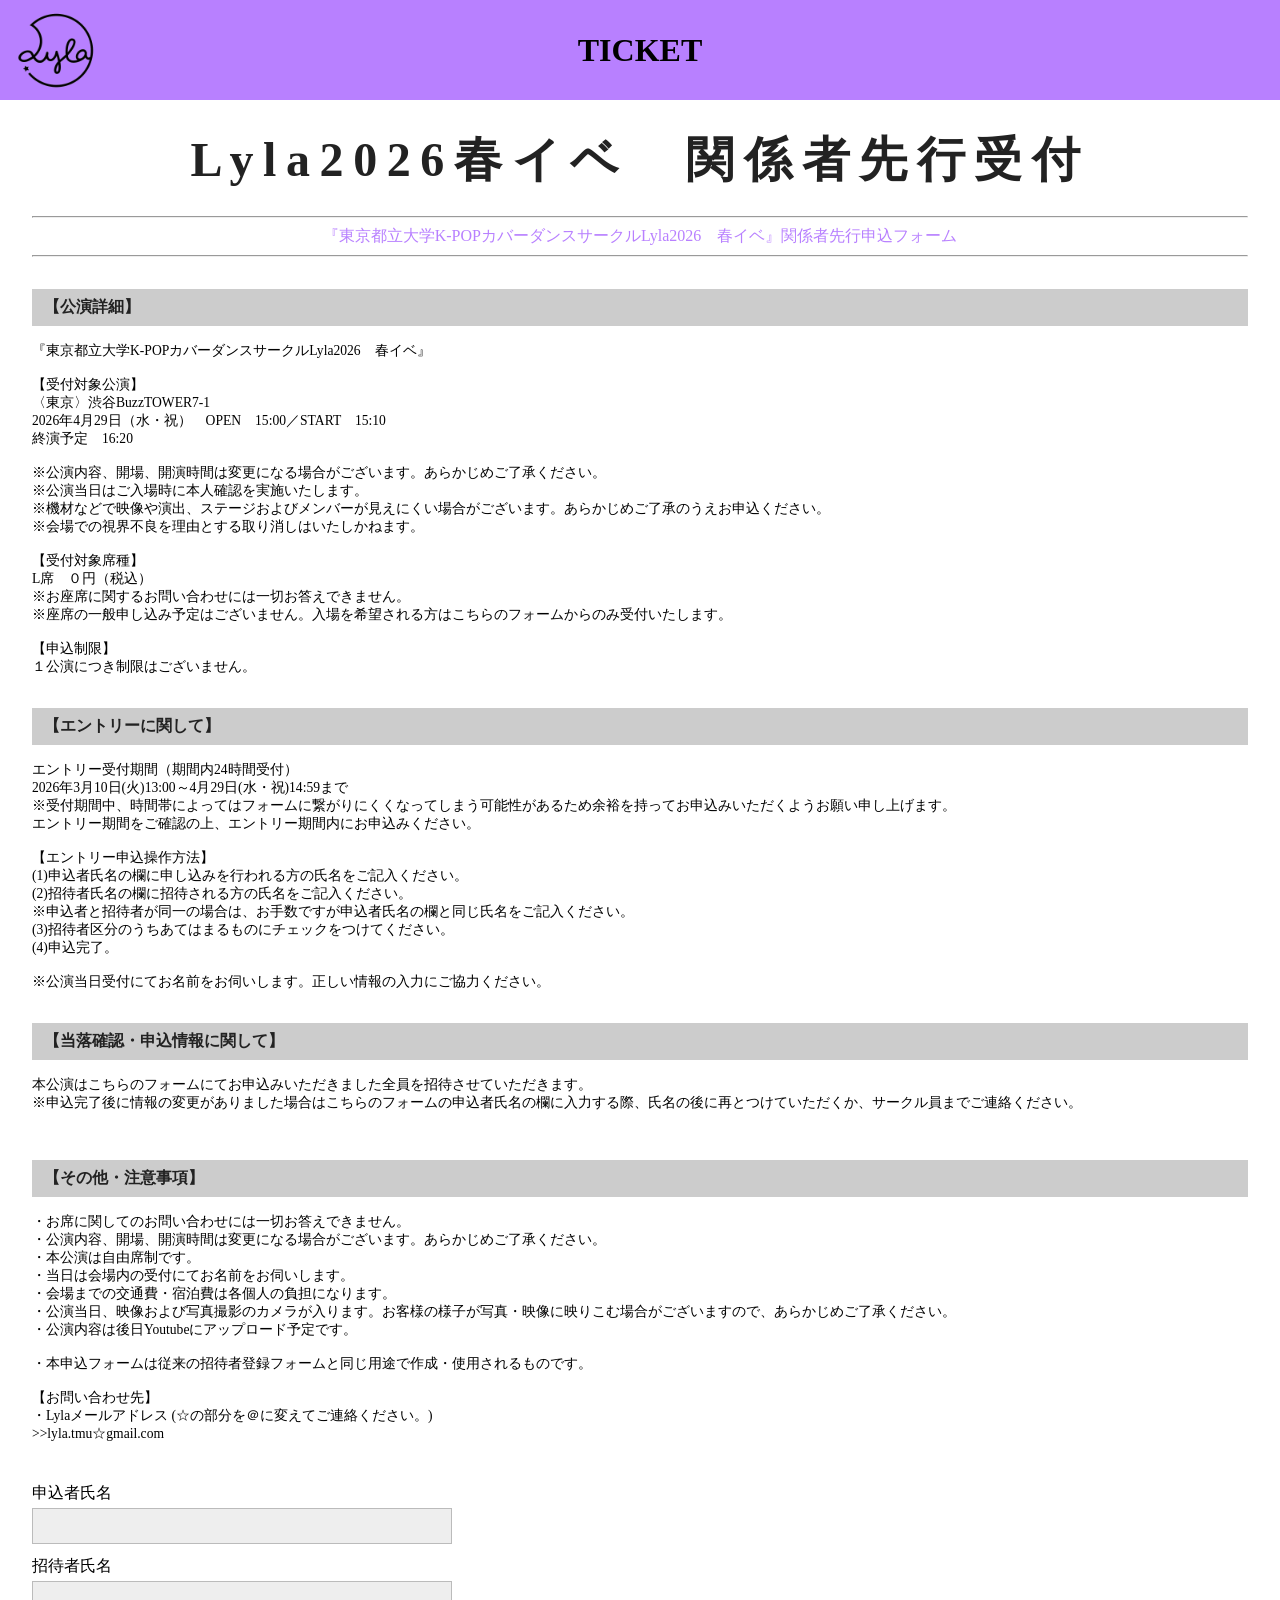
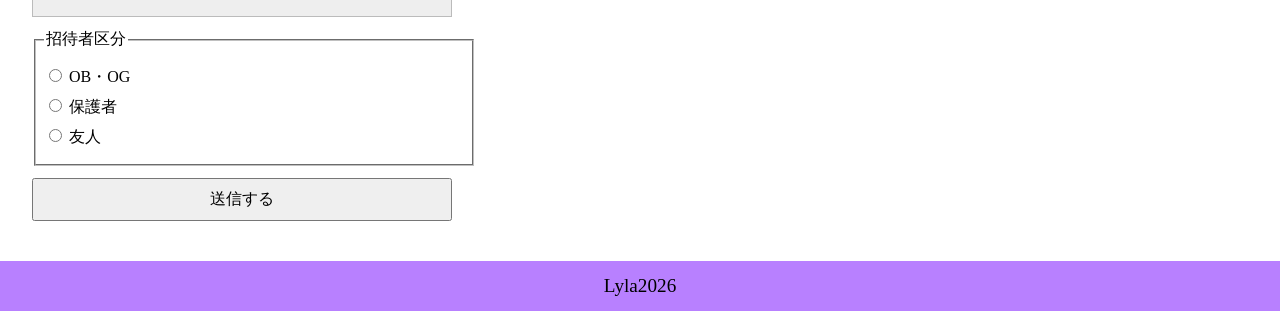
<file: index.html>
<!DOCTYPE html>
<html lang="ja">
<head>
	<meta charset="utf-8">
	<meta name="viewport" content="width=device-width, initial-scale=1">
	<title>Lyla2026春イベ申込ページ</title>
	<link rel="stylesheet" href="style.css">
</head>
<body>
	<header>
		<img src="images/LylaLogo.png" alt="Lyla Logo" class="header-logo">
		<h1>TICKET</h1>
	</header>

	<main>
		<div class="ticket-title">Lyla2026春イベ　関係者先行受付</div>
        <div class="divider-text">
            <hr>
            <p>『東京都立大学K-POPカバーダンスサークルLyla2026　春イベ』関係者先行申込フォーム</p>
            <hr>
        </div>
		<section>
			<div class="section-title">【公演詳細】</div>
			<p>『東京都立大学K-POPカバーダンスサークルLyla2026　春イベ』

				【受付対象公演】
				〈東京〉渋谷BuzzTOWER7-1
				2026年4月29日（水・祝）　OPEN　15:00／START　15:10
				終演予定　16:20

				※公演内容、開場、開演時間は変更になる場合がございます。あらかじめご了承ください。
				※公演当日はご入場時に本人確認を実施いたします。
				※機材などで映像や演出、ステージおよびメンバーが見えにくい場合がございます。あらかじめご了承のうえお申込ください。
				※会場での視界不良を理由とする取り消しはいたしかねます。

				【受付対象席種】
				L席　０円（税込）
				※お座席に関するお問い合わせには一切お答えできません。
				※座席の一般申し込み予定はございません。入場を希望される方はこちらのフォームからのみ受付いたします。

				【申込制限】
				１公演につき制限はございません。
			</p>
		</section>
		<section>
			<div class="section-title">【エントリーに関して】</div>
			<p>エントリー受付期間（期間内24時間受付）
				2026年3月10日(火)13:00～4月29日(水・祝)14:59まで
				※受付期間中、時間帯によってはフォームに繋がりにくくなってしまう可能性があるため余裕を持ってお申込みいただくようお願い申し上げます。
				エントリー期間をご確認の上、エントリー期間内にお申込みください。

				【エントリー申込操作方法】
				(1)申込者氏名の欄に申し込みを行われる方の氏名をご記入ください。
				(2)招待者氏名の欄に招待される方の氏名をご記入ください。
				※申込者と招待者が同一の場合は、お手数ですが申込者氏名の欄と同じ氏名をご記入ください。
				(3)招待者区分のうちあてはまるものにチェックをつけてください。
				(4)申込完了。

				※公演当日受付にてお名前をお伺いします。正しい情報の入力にご協力ください。
			</p>
		</section>
		<section>
			<div class="section-title">【当落確認・申込情報に関して】</div>
			<p>本公演はこちらのフォームにてお申込みいただきました全員を招待させていただきます。
				※申込完了後に情報の変更がありました場合はこちらのフォームの申込者氏名の欄に入力する際、氏名の後に再とつけていただくか、サークル員までご連絡ください。

			</p>
		</section>
		<section>
			<div class="section-title">【その他・注意事項】</div>
			<p>・お席に関してのお問い合わせには一切お答えできません。
				・公演内容、開場、開演時間は変更になる場合がございます。あらかじめご了承ください。
			・本公演は自由席制です。
			・当日は会場内の受付にてお名前をお伺いします。
			・会場までの交通費・宿泊費は各個人の負担になります。
			・公演当日、映像および写真撮影のカメラが入ります。お客様の様子が写真・映像に映りこむ場合がございますので、あらかじめご了承ください。
			・公演内容は後日Youtubeにアップロード予定です。

			・本申込フォームは従来の招待者登録フォームと同じ用途で作成・使用されるものです。

			【お問い合わせ先】
			・Lylaメールアドレス (☆の部分を＠に変えてご連絡ください。)
			>>lyla.tmu☆gmail.com
			
			</p>
		</section>

		<form id="entryForm" class="entry-form" action="https://script.google.com/macros/s/AKfycbwhEc5tAolivQ3CTuP6jrU_x5Zu7HQ36CMmoPimiQO6qvKmxWwptKQLr7A7u9ENMGG3/exec" method="post">
  <label>申込者氏名
    <input type="text" name="applicant_name" required>
  </label>

  <label>招待者氏名
    <input type="text" name="invitee_name" required>
  </label>

  <fieldset>
    <legend>招待者区分</legend>
    <label><input type="radio" name="invitee_type" value="OB・OG" required> OB・OG</label>
    <label><input type="radio" name="invitee_type" value="保護者"> 保護者</label>
    <label><input type="radio" name="invitee_type" value="友人"> 友人</label>
  </fieldset>

  <button type="submit">送信する</button>
</form>

	</main>

	<footer>
		<p>Lyla2026</p>
	</footer>

	<script>
		document.getElementById('entryForm').addEventListener('submit', async (e) => {
		  e.preventDefault();

		  const form = e.target;
		  const data = new FormData(form);

		  try {
		    const res = await fetch(form.action, {
		      method: 'POST',
		      body: data,
		      mode: 'no-cors' // GASはこれが必要なことが多い
		    });

		    // no-corsだとres.ok等が正確に取れないことがあるので「送れた前提」で遷移
		    location.href = 'thanks.html';
		  } catch (err) {
		    alert('送信に失敗しました。通信状況をご確認の上、もう一度お試しください。');
		  }
		});
	</script>
</body>
</html>
</file>
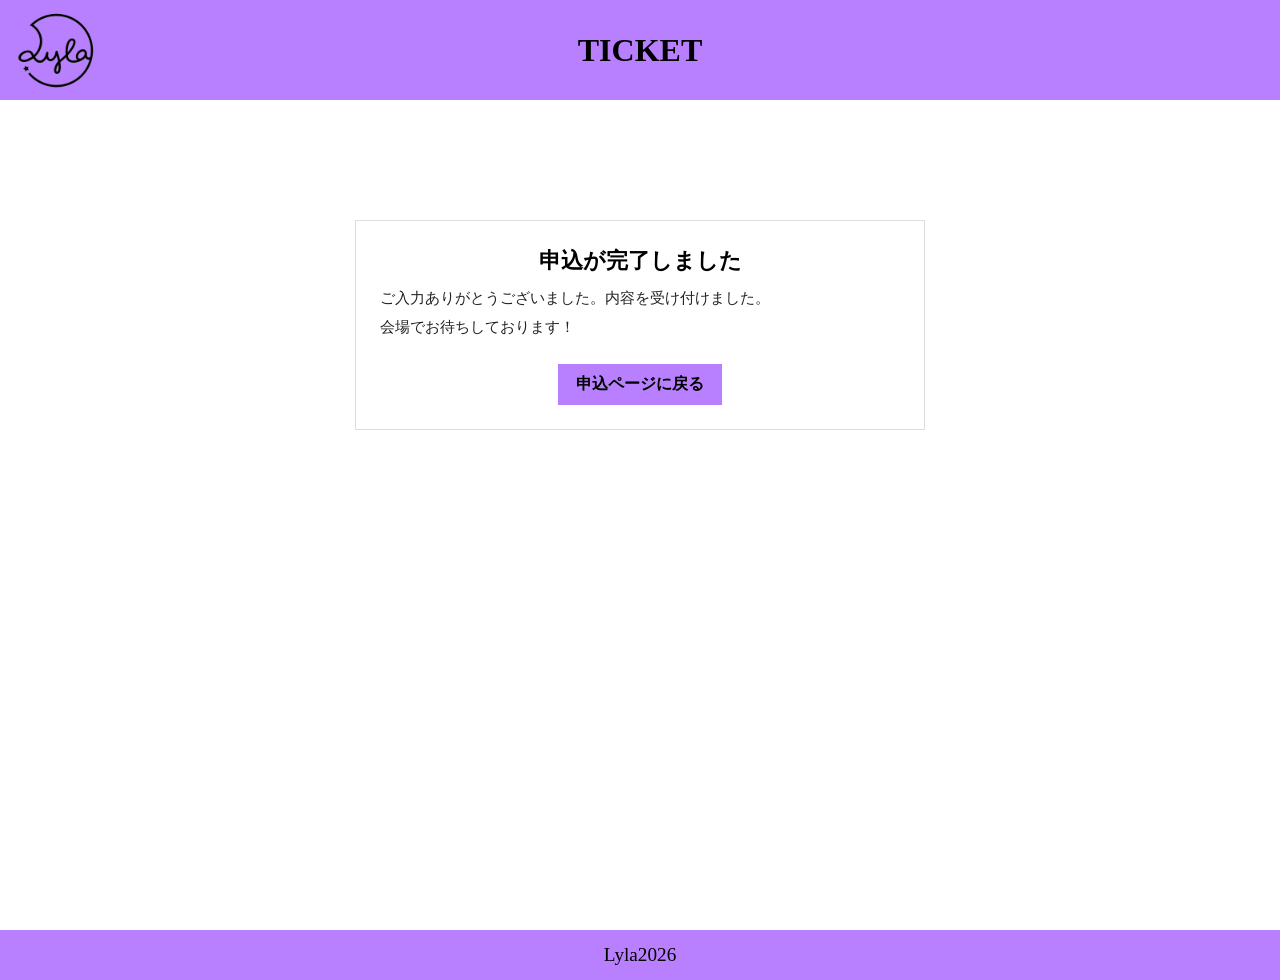
<file: thanks.html>
<!DOCTYPE html>
<html lang="ja">
<head>
  <meta charset="utf-8">
  <meta name="viewport" content="width=device-width, initial-scale=1">
  <title>申込完了 | Lyla2026春イベ</title>
  <link rel="stylesheet" href="style.css">
</head>
<body class="thanks-page">
  <header>
    <img src="images/LylaLogo.png" alt="Lyla Logo" class="header-logo">
    <h1>TICKET</h1>
  </header>

  <main>
    <section class="thanks-wrap">
      <h2 class="thanks-title">申込が完了しました</h2>
      <p class="thanks-text">ご入力ありがとうございました。内容を受け付けました。</p>
      <p class="thanks-text">会場でお待ちしております！</p>
      <a class="thanks-button" href="index.html">申込ページに戻る</a>
    </section>
  </main>

  <footer>
    <p>Lyla2026</p>
  </footer>
</body>
</html>
</file>
<file: style.css>
/* TI CKETタイトル用 */
.ticket-title {
	font-size: 3rem;
	font-weight: bold;
	text-align: center;
	margin: 48px 0 24px 0;
	letter-spacing: 0.2em;
	color: #222;
}
.divider-text {
    margin: 24px 32px;
    text-align: center;
}
.divider-text p {
    margin: 8px 0;
    font-size: 1rem;
	color: #B880FF;
}
main section p {
	margin-left: 32px;
	margin-right: 32px;
	font-size: 0.85rem;
	white-space: pre-line;
	text-align: left; 
}
/* パート目次用の灰色長方形 */
.section-title {
	background: #ccc;
	color: #222;
	padding: 8px 12px;
	font-size: 1rem;
	font-weight: bold;
	border-radius: 0;
	margin: 32px 32px 16px 32px;
}
body {
	margin: 0;
	padding: 0;
	padding-top: 80px;
}
header {
	position: fixed;
	top: 0;
	left: 0;
	width: 100%;
	height: 100px;
	background: #B880FF;
	color: #000;
	display: flex;
	align-items: center;
	justify-content: center;
}

/* ヘッダーロゴ用 */
.header-logo {
	position: absolute;
	left: 16px;
	top: 50%;
	transform: translateY(-50%);
	height: 80px;
	width: auto;
	font-size: 2rem;
	z-index: 1000;
}

footer {
	height: 50px;
	background: #B880FF;
	color: #000;
	display: flex;
	align-items: center;
	justify-content: center;
	font-size: 1.2rem;
}

.entry-form {
	margin: 24px 32px 40px;
	width: calc(100% - 64px);
	max-width: 420px;
}

.entry-form label,
.entry-form fieldset,
.entry-form button {
  display: block;
  width: 100%;
  margin-bottom: 12px;
}

.entry-form input[type="text"] {
  margin-top: 4px;
  padding: 8px 10px;   /* 10x12 → 8x10 */
	font-size: 16px;
	width: 100%;
	box-sizing: border-box;
	background-color: #eee;
	border: 1px solid #bbb;
}

.entry-form fieldset {
  padding: 8px;
}

.entry-form fieldset label {
  display: block;
  width: 100%;
  margin: 8px 0;
}

.entry-form button {
  padding: 9px 10px;   /* 12px → 小さめ */
	font-size: 16px;
}

@media (max-width: 600px) {
	body {
		font-family: "Hiragino Kaku Gothic ProN", "Yu Gothic", "Yu Gothic UI", "Meiryo", sans-serif;
	}

	body,
	input,
	button,
	select,
	textarea,
	fieldset,
	legend {
		font-family: inherit;
	}

	.entry-form,
	.divider-text,
	.section-title,
	main section p {
		margin-left: 16px;
		margin-right: 16px;
	}

	.section-title {
		margin-top: 24px;
	}

	.entry-form {
		width: calc(100% - 32px);
		max-width: none;
	}
}

.thanks-wrap {
  margin: 140px auto 40px;
  width: calc(100% - 64px);
  max-width: 520px;
  background: #fff;
  border: 1px solid #ddd;
  padding: 24px;
  text-align: center;
}

.thanks-title {
  margin: 0 0 12px;
  font-size: 1.4rem;
}

.thanks-text {
  margin: 8px 0;
  font-size: 0.95rem;
  color: #222;
}

.thanks-button {
  display: inline-block;
  margin-top: 18px;
  padding: 10px 18px;
  background: #B880FF;
  color: #000;
  text-decoration: none;
  font-weight: bold;
}

.thanks-page {
	min-height: 100vh;
	display: flex;
	flex-direction: column;
}

.thanks-page main {
	flex: 1;
}
</file>
